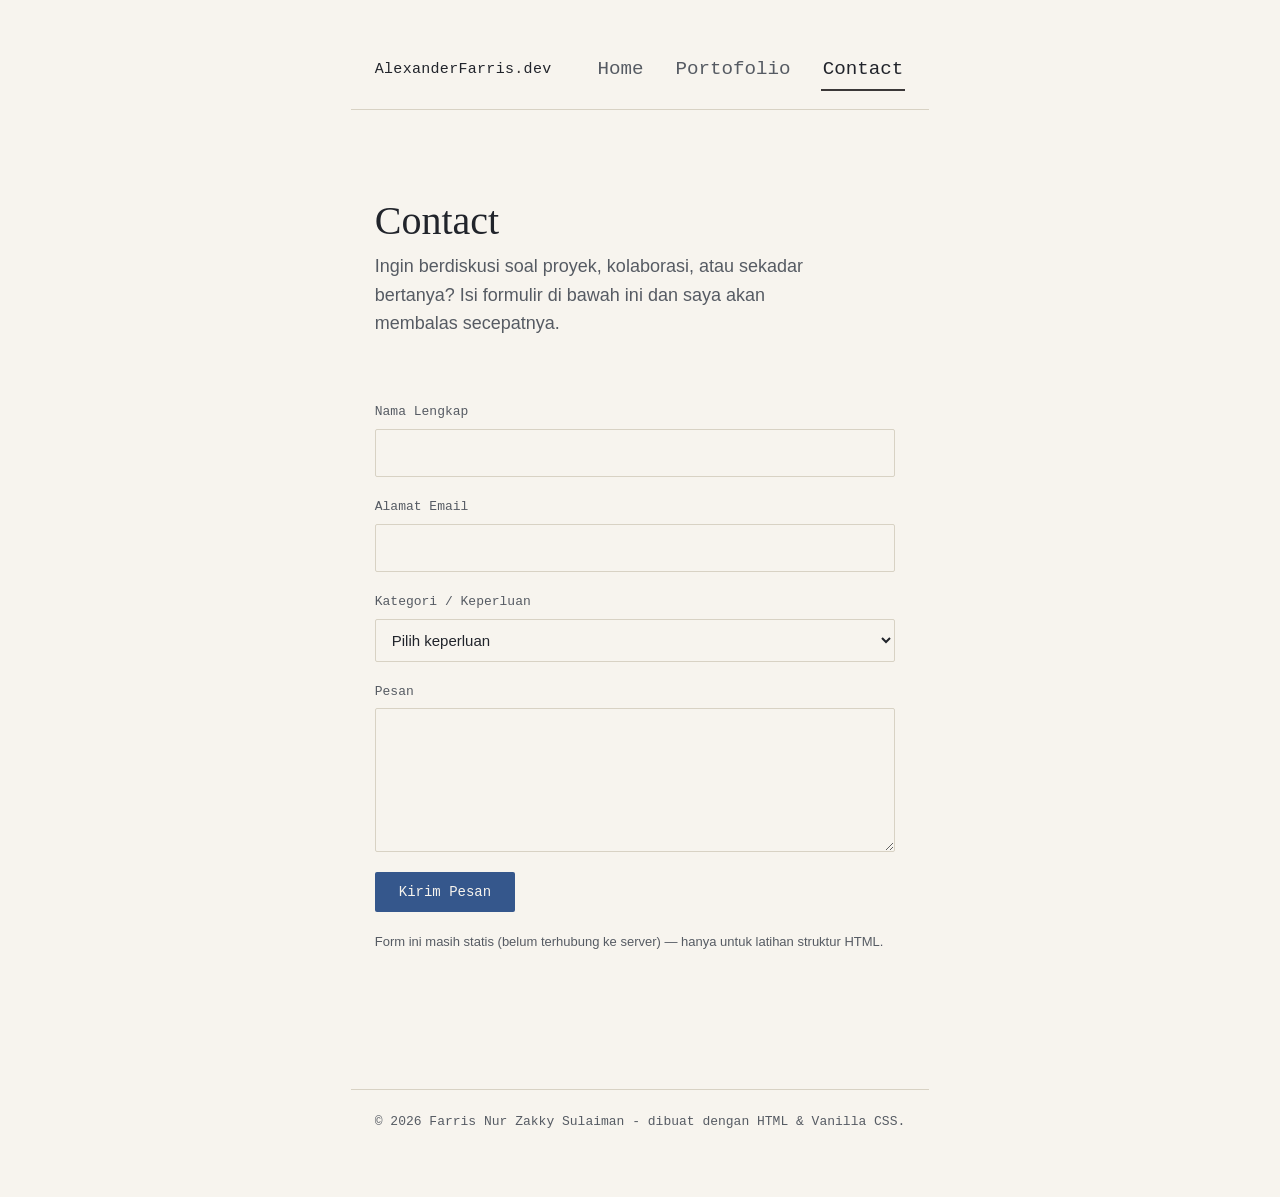
<file: Minggu1/contact.html>
<!DOCTYPE html>
<html lang="id">
<head>
<meta charset="UTF-8">
<meta name="viewport" content="width=device-width, initial-scale=1.0">
<title>Contact - Farris Nur Zakky Sulaiman</title>
<link rel="stylesheet" href="style.css">
</head>
<body>

<header class="site-header">
  <div class="wrap">
    <a href="tugasM1-Index2.html" class="brand">AlexanderFarris<span>.</span>dev</a>
    <nav aria-label="Navigasi utama">
      <a href="tugasM1-Index2.html">Home</a>
      <a href="portofolio.html">Portofolio</a>
      <a href="contact.html" aria-current="page">Contact</a>
    </nav>
  </div>
</header>

<main>
  <div class="wrap">

    <section>
      <h1>Contact</h1>
      <p class="lede">Ingin berdiskusi soal proyek, kolaborasi, atau sekadar bertanya? Isi formulir
        di bawah ini dan saya akan membalas secepatnya.</p>
    </section>

    <section aria-label="Formulir kontak">
      <form class="contact-form" action="#" method="post">

        <div class="field">
          <label for="nama">Nama Lengkap</label>
          <input type="text" id="nama" name="nama" required>
        </div>

        <div class="field">
          <label for="email">Alamat Email</label>
          <input type="email" id="email" name="email" required>
        </div>

        <div class="field">
          <label for="kategori">Kategori / Keperluan</label>
          <select id="kategori" name="kategori" required>
            <option value="" disabled selected>Pilih keperluan</option>
            <option value="konsultasi">Kenalan</option>
            <option value="kolaborasi">Kolaborasi Proyek</option>
            <option value="umum">Pertanyaan Umum</option>
          </select>
        </div>

        <div class="field">
          <label for="pesan">Pesan</label>
          <textarea id="pesan" name="pesan" rows="5" required></textarea>
        </div>

        <button type="submit" class="submit">Kirim Pesan</button>
        <p class="form-note">Form ini masih statis (belum terhubung ke server) — hanya untuk latihan struktur HTML.</p>
      </form>
    </section>

  </div>
</main>

<footer class="site-footer">
  <div class="wrap">© 2026 Farris Nur Zakky Sulaiman - dibuat dengan HTML &amp; Vanilla CSS.</div>
</footer>

</body>
</html>
</file>
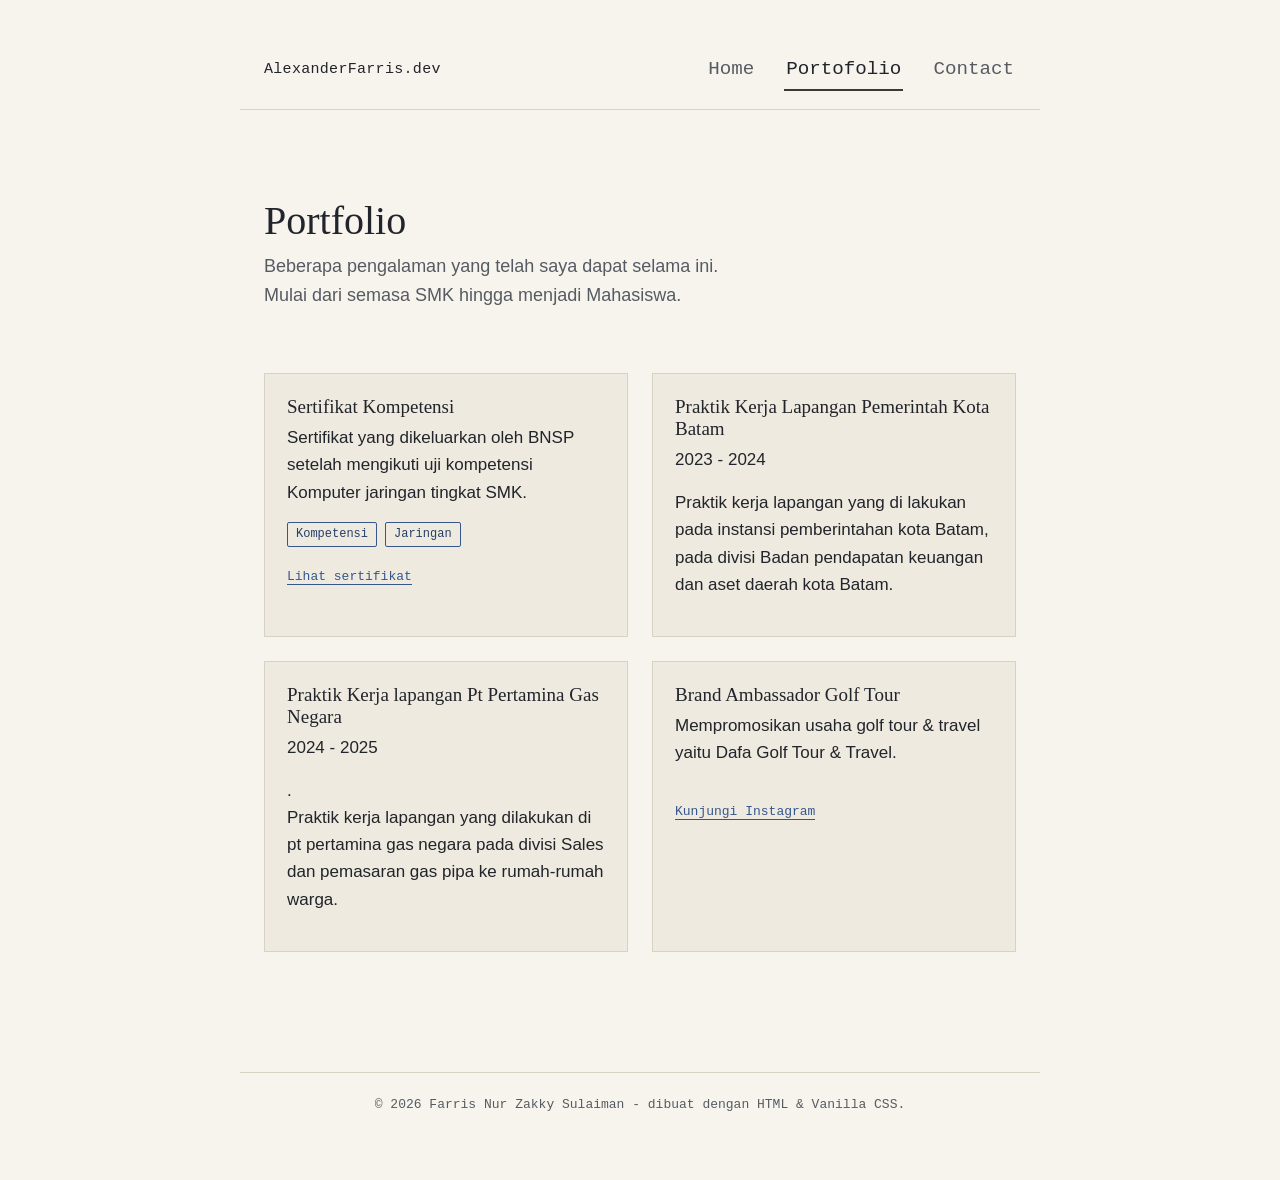
<file: Minggu1/portofolio.html>
<!DOCTYPE html>
<html lang="id">
<head>
<meta charset="UTF-8">
<meta name="viewport" content="width=device-width, initial-scale=1.0">
<title>Portfolio — Farris Nur Zakky Sulaiman</title>
<link rel="stylesheet" href="style.css">
</head>
<body>

<header class="site-header">
  <div class="wrap">
    <a href="tugasM1-Index2.html" class="brand">AlexanderFarris<span>.</span>dev</a>
    <nav aria-label="Navigasi utama">
      <a href="tugasM1-Index2.html">Home</a>
      <a href="portofolio.html" aria-current="page">Portofolio</a>
      <a href="contact.html">Contact</a>
    </nav>
  </div>
</header>

<main class="wide">
  <div class="wrap">

    <section>
      <h1>Portfolio</h1>
      <p class="lede">Beberapa pengalaman yang telah saya dapat selama ini. Mulai dari semasa SMK hingga menjadi Mahasiswa.</p>
    </section>

    <section aria-label="Daftar proyek">
      <div class="project-grid">

        <article class="project-card">
          <h3>Sertifikat Kompetensi </h3>
          <p>Sertifikat yang dikeluarkan oleh BNSP setelah mengikuti uji kompetensi Komputer jaringan tingkat SMK.</p>
          <div class="tech-row">
            <span>Kompetensi</span><span>Jaringan</span>
          </div>
          <a class="repo-link" href="https://drive.google.com/file/d/1arRmwd8aaTy69glkb2nfLNUOJ2epAWyB/view?usp=drivesdk" target="_blank" rel="noopener">Lihat sertifikat</a>
        </article>

        <article class="project-card">
          <h3>Praktik Kerja Lapangan Pemerintah Kota Batam</h3>
            <p>2023 - 2024</p>
          <p>Praktik kerja lapangan yang di lakukan pada instansi pemberintahan kota Batam, pada divisi Badan pendapatan
            keuangan dan aset daerah kota Batam.</p>
          </p>
        </article>

        <article class="project-card">
          <h3>Praktik Kerja lapangan Pt Pertamina Gas Negara</h3>
            <p>2024 - 2025</p>.
          <p>Praktik kerja lapangan yang dilakukan di pt pertamina gas negara pada divisi Sales 
            dan pemasaran gas pipa ke rumah-rumah warga.</p>
          </p>
        </article>

        <article class="project-card">
          <h3>Brand Ambassador Golf Tour</h3>
          <p>Mempromosikan usaha golf tour &amp; travel yaitu Dafa Golf Tour &amp; Travel.</p>
          <div class="tech-row">
          </div>
          <a class="repo-link" href="https://www.instagram.com/dafagolftour/" target="_blank" rel="noopener">Kunjungi Instagram</a>
        </article>

      </div>
    </section>

  </div>
</main>

<footer class="site-footer">
  <div class="wrap">© 2026 Farris Nur Zakky Sulaiman - dibuat dengan HTML &amp; Vanilla CSS.</div>
</footer>

</body>
</html>
</file>
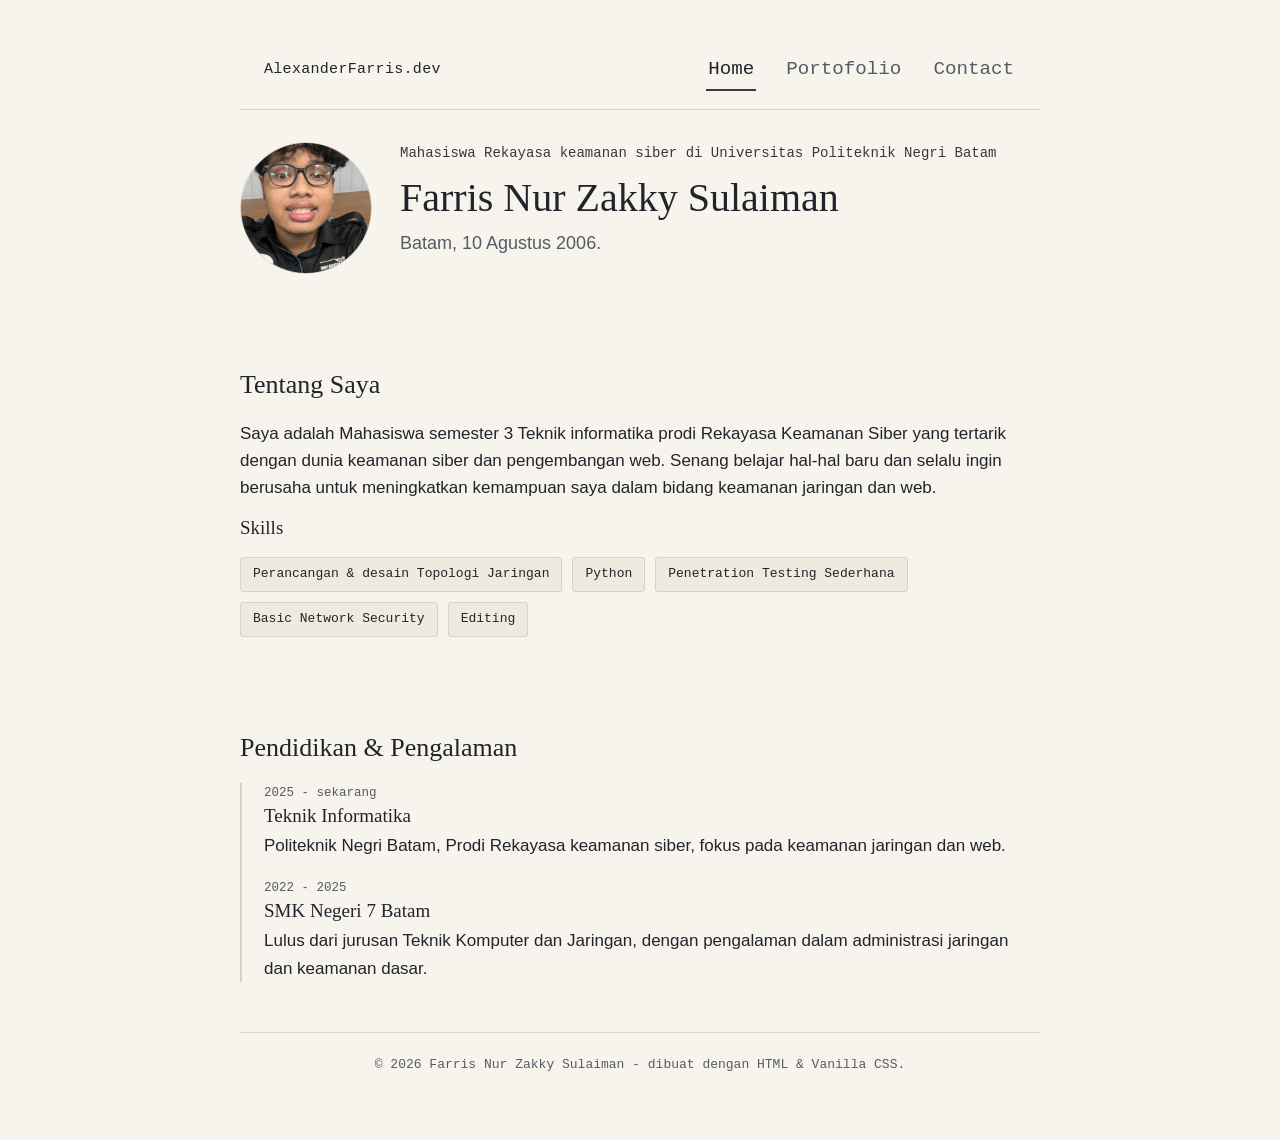
<file: Minggu1/tugasM1-Index2.html>
<!DOCTYPE html>
<html lang="en">
<head>
  <head>
  <meta charset="UTF-8">
  <link rel="stylesheet" href="style.css">
  </head>
<body>

    <header class="site-header">
      <div class="wrap">
        <a href="tugasM1-Index2.html" class="brand">AlexanderFarris<span>.</span>dev</a>
        <nav aria-label="Navigasi utama">
          <a href="tugasM1-Index2.html" aria-current="page">Home</a>
          <a href="portofolio.html" >Portofolio</a>
          <a href="contact.html">Contact</a>
        </nav>
      </div>
    </header>

    <section class="hero">
      <img class="avatar" src="jeprinikol.jpeg" alt="Foto profil Farris Nur Zakky Sulaiman">
      <div>
       <p class="role">Mahasiswa Rekayasa keamanan siber di Universitas Politeknik Negri Batam</p>
       <h1>Farris Nur Zakky Sulaiman</h1>
       <p class="lede">Batam, 10 Agustus 2006.</p>
      </div>
    </section>

    <section id="about">
      <h2>Tentang Saya</h2>
      <p>Saya adalah Mahasiswa semester 3 Teknik informatika prodi Rekayasa Keamanan Siber yang tertarik dengan 
        dunia keamanan siber dan pengembangan web. Senang belajar hal-hal baru dan selalu ingin berusaha untuk meningkatkan 
        kemampuan saya dalam bidang keamanan jaringan dan web. 
        
      <h3>Skills</h3>
      <ul class="badge-row">
        <li>Perancangan &amp; desain Topologi Jaringan</li>
        <li>Python</li>
        <li>Penetration Testing Sederhana</li>
        <li>Basic Network Security</li>
        <li>Editing</li>
      </ul>
    </section>

    <section id="education">
     <h2>Pendidikan &amp; Pengalaman</h2>
     <ul class="timeline">
       <li>
         <span class="when">2025 - sekarang</span>
         <h3>Teknik Informatika</h3>
         <p>Politeknik Negri Batam, Prodi Rekayasa keamanan siber, fokus pada keamanan jaringan dan web.</p>
        </li>
        <li>
         <span class="when">2022 - 2025</span>
         <h3>SMK Negeri 7 Batam</h3>
         <p>Lulus dari jurusan Teknik Komputer dan Jaringan, dengan pengalaman dalam administrasi jaringan dan keamanan dasar.</p>
       </li>
      </ul>
    </section>

  </div>
</main>

<footer class="site-footer">
  <div class="wrap">© 2026 Farris Nur Zakky Sulaiman - dibuat dengan HTML &amp; Vanilla CSS.</div>
</footer>

</body>
</html>
</file>
<file: Minggu1/style.css>
:root {
  --paper: #f7f4ee;
  --paper-dim: #efeadf;
  --ink: #21242b;
  --ink-soft: #565b63;
  --line: #d8d2c4;
  --denim: #35578c;
  --denim-dark: #253f68;
  --terracotta: #3b3838;
  --mono: "SFMono-Regular", Consolas, "Liberation Mono", Menlo, monospace;
  --serif: Georgia, "Iowan Old Style", "Times New Roman", serif;
  --sans: -apple-system, BlinkMacSystemFont, "Segoe UI", Roboto, Helvetica, Arial, sans-serif;
  --max: 760px;
}

@import url(https://fonts.bunny.net/css?family=jura:300,500);
@layer base, demo;

@layer demo {
  :root{
    --nav-indicator-hover: #d8d2c4; 
    --nav-indicator-active: #21242b;
		--nav-bg: #3b3838;
    --nav-link-color: white;
		--nav-link-color-active: white;
		--nav-padding: 5px;
		--nav-border-radius: 999vw;

    --nav-trans-duration: 700ms;
    --nav-trans-easing: linear(0, 1 44.7%, 0.898 51.8%, 0.874 55.1%, 0.866 58.4%, 0.888 64.3%, 1 77.4%, 0.98 84.5%, 1);
  }
  /* demo code goes here */
  .wrapper{
    position: relative;
    border: 1px solid var(--clr-lines);
    border-radius: var(--nav-border-radius);
    isolation: isolate;
    width: fit-content;
    padding: var(--nav-padding);
		background-color: var(--nav-bg);

    &::before,
    &::after{
      content: '';
      position: absolute;
      top: anchor(top);
      left: anchor(left);
      right: anchor(right);
      bottom: anchor(bottom);
      z-index: -1;
      background: var(--nav-indicator-hover);
      transition:  var(--nav-trans-duration) var(--nav-trans-easing);
      pointer-events: none;
      border-radius: inherit;
    }
    
     &::before{
      position-anchor: --hovered-option;
    }

    &::after{
      background: var(--nav-indicator-active);
      position-anchor: --active-option;
    }
  }

  nav{
    anchor-name: --hovered-option;
    display: flex;
    align-items: center;
    & > a{
      display: block;
      padding: .5em 1em;
      text-decoration: none;
      color: var(--nav-link-color);
      font-size: 1.2rem;
			transition: color 150ms ease-in-out;
      &:hover{
        anchor-name: --hovered-option;
      }
    }
  }
}
/* active link */
body:has(:target#link-1) nav > a[href="#link-1"],
body:has(:target#link-2) nav > a[href="#link-2"],
body:has(:target#link-3) nav > a[href="#link-3"],
body:has(:target#link-4) nav > a[href="#link-4"]{
  anchor-name: --active-option;
	color: var(--nav-link-color-active);
}
  
  /* general styling not relevant for this demo */
@layer base {
	* {
		box-sizing: border-box;
	}
	:root {
		color-scheme: light dark;
		--bg-dark: rgb(12, 10, 9);
		--bg-light: rgb(248, 244, 238);
		--txt-light: rgb(10, 10, 10);
		--txt-dark: rgb(245, 245, 245);
	}
 
	body {
		background-color: var(--clr-bg);
		color: var(--clr-txt);
		min-height: 100svh;
		margin: 0;
		padding: 2rem;
		font-family: "Jura", sans-serif;
		font-size: 1rem;
		line-height: 1.5;
    display: grid;
    place-content: center;
    gap: 2rem;
		& > * {
      max-width: 50rem;
    }
	}
}


* { box-sizing: border-box; }

html { scroll-behavior: smooth; }

body {
  margin: 0;
  background: var(--paper);
  color: var(--ink);
  font-family: var(--sans);
  font-size: 17px;
  line-height: 1.6;
  -webkit-font-smoothing: antialiased;
}

img { max-width: 100%; display: block; }

a { color: var(--denim); }
a:focus-visible,
button:focus-visible,
input:focus-visible,
select:focus-visible,
textarea:focus-visible {
  outline: 3px solid var(--terracotta);
  outline-offset: 2px;
}

/* ---------- layout shell ---------- */

.wrap {
  max-width: var(--max);
  margin: 0 auto;
  padding: 0 24px;
}

header.site-header {
  border-bottom: 1px solid var(--line);
  background: var(--paper);
  position: sticky;
  top: 0;
  z-index: 10;
}

.site-header .wrap {
  max-width: 920px;
  display: flex;
  align-items: center;
  justify-content: space-between;
  padding-top: 18px;
  padding-bottom: 18px;
}

.site-header .brand {
  font-family: var(--mono);
  font-size: 15px;
  letter-spacing: 0.02em;
  color: var(--ink);
  text-decoration: none;
}

.site-header .brand span { color: var(--terracotta); }

.site-header nav {
  display: flex;
  gap: 28px;
  font-family: var(--mono);
  font-size: 14px;
}

.site-header nav a {
  color: var(--ink-soft);
  text-decoration: none;
  padding: 4px 2px;
  border-bottom: 2px solid transparent;
}

.site-header nav a:hover,
.site-header nav a[aria-current="page"] {
  color: var(--ink);
  border-bottom-color: var(--terracotta);
}

main { padding: 56px 0 88px; }

main.wide .wrap { max-width: 920px; }

footer.site-footer {
  border-top: 1px solid var(--line);
  padding: 22px 0 32px;
  text-align: center;
  color: var(--ink-soft);
  font-size: 13px;
  font-family: var(--mono);
}

/* ---------- typography ---------- */

h1, h2, h3 {
  font-family: var(--serif);
  font-weight: 400;
  color: var(--ink);
  line-height: 1.15;
}

h1 { font-size: 40px; margin: 0 0 8px; }
h2 { font-size: 26px; margin: 0 0 20px; }
h3 { font-size: 19px; margin: 0 0 6px; }

p { margin: 0 0 16px; color: var(--ink); }

.lede { font-size: 18px; color: var(--ink-soft); max-width: 46ch; }

section + section { margin-top: 64px; }

/* ---------- hero ---------- */

.hero {
  display: grid;
  grid-template-columns: 132px 1fr;
  gap: 28px;
  align-items: center;
}

.hero .avatar {
  width: 132px;
  height: 132px;
  border-radius: 50%;
  object-fit: cover;
  border: 1px solid var(--line);
  background: var(--paper-dim);
}

.role {
  font-family: var(--mono);
  font-size: 14px;
  color: var(--terracotta);
  margin: 0 0 10px;
}

/* ---------- skills ---------- */

.badge-row {
  display: flex;
  flex-wrap: wrap;
  gap: 10px;
  list-style: none;
  padding: 0;
  margin: 18px 0 0;
}

.badge-row li {
  font-family: var(--mono);
  font-size: 13px;
  padding: 6px 12px;
  border: 1px solid var(--line);
  border-radius: 3px;
  background: var(--paper-dim);
  color: var(--ink);
}

/* ---------- timeline (about) ---------- */

.timeline {
  border-left: 2px solid var(--line);
  padding-left: 22px;
  margin: 0;
}

.timeline li { margin-bottom: 18px; list-style: none; }

.timeline .when {
  font-family: var(--mono);
  font-size: 12.5px;
  color: var(--ink-soft);
  display: block;
  margin-bottom: 2px;
}

/* ---------- project grid ---------- */

.project-grid {
  display: grid;
  grid-template-columns: repeat(2, 1fr);
  gap: 24px;
}

.project-card {
  border: 1px solid var(--line);
  padding: 22px;
  background: var(--paper-dim);
}

.project-card .tech-row {
  display: flex;
  flex-wrap: wrap;
  gap: 8px;
  margin: 12px 0 14px;
}

.project-card .tech-row span {
  font-family: var(--mono);
  font-size: 12px;
  color: var(--denim-dark);
  border: 1px solid var(--denim);
  padding: 2px 8px;
  border-radius: 2px;
}

.project-card a.repo-link {
  font-family: var(--mono);
  font-size: 13px;
  text-decoration: none;
  border-bottom: 1px solid var(--denim);
}

/* ---------- contact form ---------- */

form.contact-form {
  display: flex;
  flex-direction: column;
  gap: 20px;
  max-width: 520px;
}

.field { display: flex; flex-direction: column; gap: 6px; }

.field label {
  font-family: var(--mono);
  font-size: 13px;
  color: var(--ink-soft);
}

.field input,
.field select,
.field textarea {
  font: inherit;
  font-size: 15px;
  padding: 11px 12px;
  border: 1px solid var(--line);
  background: var(--paper);
  color: var(--ink);
  border-radius: 2px;
}

.field textarea { resize: vertical; }

button.submit {
  align-self: flex-start;
  font-family: var(--mono);
  font-size: 14px;
  padding: 12px 24px;
  background: var(--denim);
  color: var(--paper);
  border: none;
  border-radius: 2px;
  cursor: pointer;
}

button.submit:hover { background: var(--denim-dark); }

.form-note {
  font-size: 13px;
  color: var(--ink-soft);
}

/* ---------- responsive ---------- */

@media (max-width: 640px) {
  .site-header .wrap { flex-direction: column; gap: 10px; align-items: flex-start; }
  .hero { grid-template-columns: 1fr; text-align: left; }
  .hero .avatar { width: 96px; height: 96px; }
  .project-grid { grid-template-columns: 1fr; }
  h1 { font-size: 32px; }
}

@media (prefers-reduced-motion: reduce) {
  html { scroll-behavior: auto; }
}
</file>
